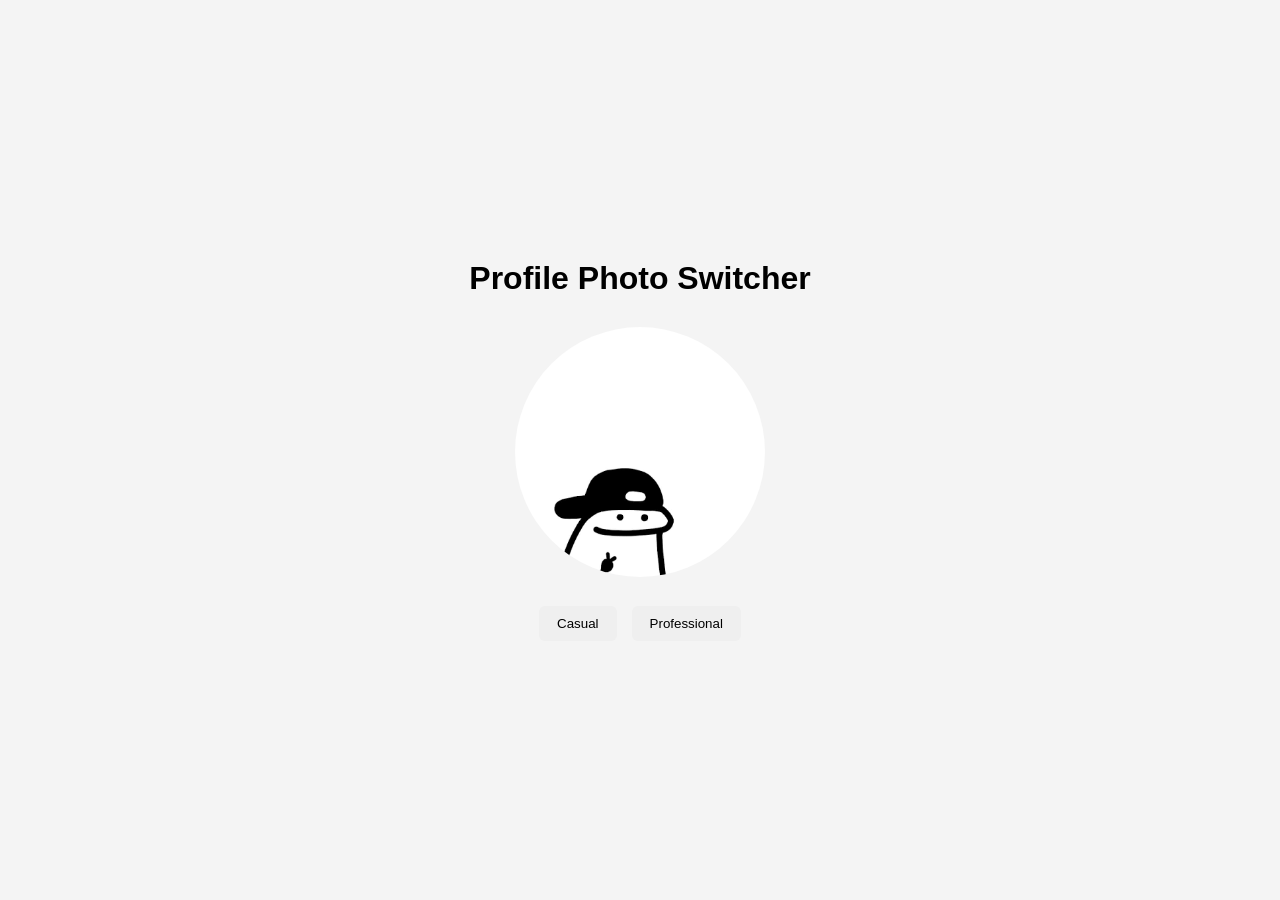
<file: bounce01/index.html>
<!DOCTYPE html>
<html lang="en">
<head>
    <meta charset="UTF-8">
    <meta name="viewport" content="width=device-width, initial-scale=1.0">

    <title>Profile Photo Switcher</title>

    <link rel="stylesheet" href="style.css">
</head>

<body>

    <main class="photo-switcher">

        <h1>Profile Photo Switcher</h1>

        <img
            id="profileImage"
            src="assets/profile1.jpg"
            alt="Profile photo - casual"
        >

        <div class="buttons">

            <button id="casualButton" type="button">
                Casual
            </button>

            <button id="professionalButton" type="button">
                Professional
            </button>

        </div>

    </main>

    <script src="script.js"></script>

</body>
</html>
</file>
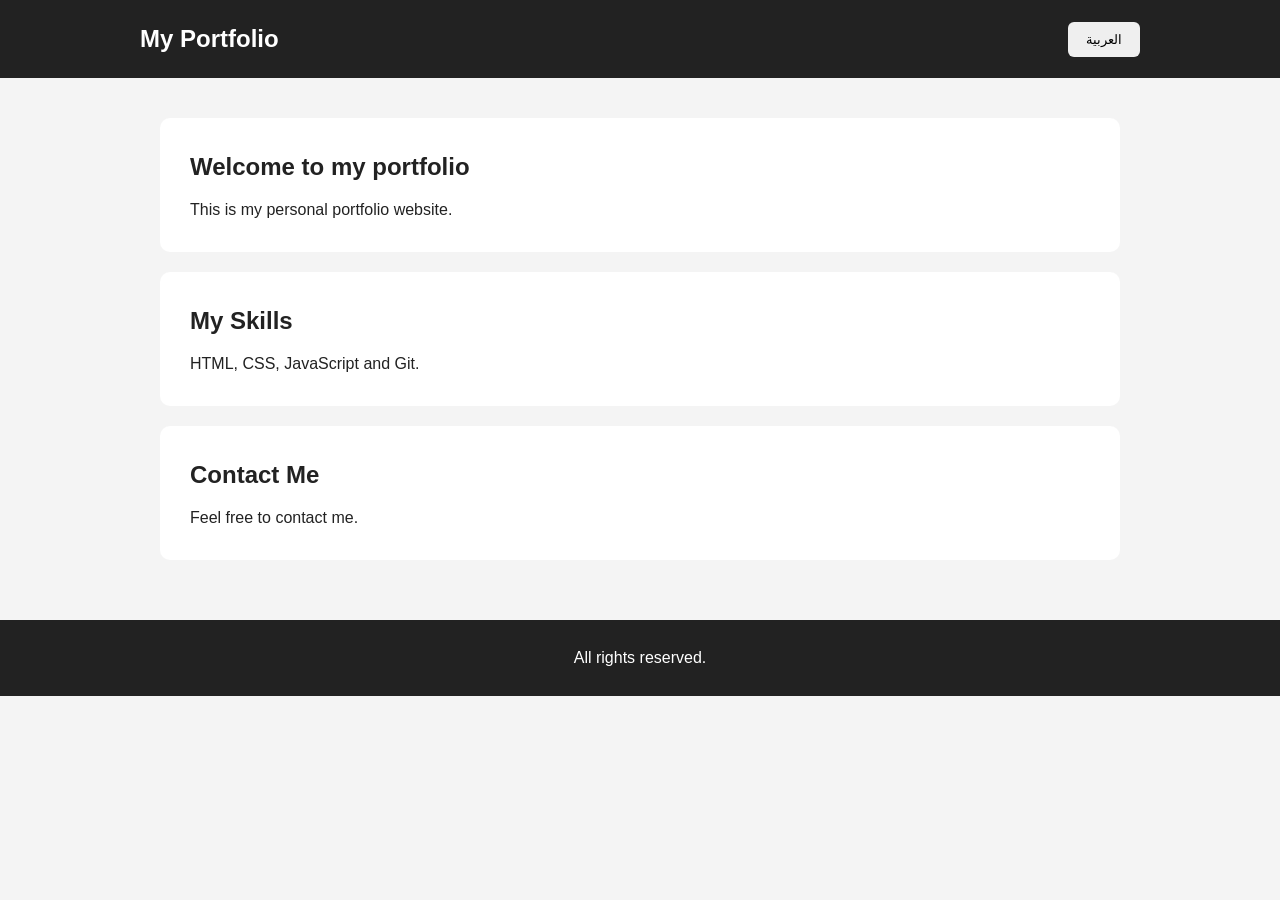
<file: bounce02/index.html>
<!DOCTYPE html>
<html lang="en" dir="ltr">

<head>

    <meta charset="UTF-8">

    <meta
        name="viewport"
        content="width=device-width, initial-scale=1.0"
    >

    <title>Language Switcher</title>

    <link rel="stylesheet" href="style.css">

</head>

<body>

    <header>

        <nav>

            <h1 id="title">
                My Portfolio
            </h1>

            <button id="languageButton" type="button">
                العربية
            </button>

        </nav>

    </header>


    <main>

        <section>

            <h2 id="welcome">
                Welcome to my portfolio
            </h2>

            <p id="description">
                This is my personal portfolio website.
            </p>

        </section>


        <section>

            <h2 id="skillsTitle">
                My Skills
            </h2>

            <p id="skillsText">
                HTML, CSS, JavaScript and Git.
            </p>

        </section>


        <section>

            <h2 id="contactTitle">
                Contact Me
            </h2>

            <p id="contactText">
                Feel free to contact me.
            </p>

        </section>

    </main>


    <footer>

        <p id="footerText">
            All rights reserved.
        </p>

    </footer>


    <script src="script.js"></script>

</body>

</html>
</file>
<file: bounce01/style.css>
* {
    box-sizing: border-box;
    margin: 0;
    padding: 0;
}

body {
    min-height: 100vh;

    display: flex;
    justify-content: center;
    align-items: center;

    font-family: Arial, sans-serif;
    background-color: #f4f4f4;
}

.photo-switcher {
    text-align: center;
    padding: 30px;
}

.photo-switcher h1 {
    margin-bottom: 30px;
}

#profileImage {
    width: 250px;
    height: 250px;

    object-fit: cover;
    border-radius: 50%;

    transition: opacity 0.3s ease;
}

.buttons {
    margin-top: 25px;

    display: flex;
    justify-content: center;
    gap: 15px;
}

button {
    padding: 10px 18px;
    border: none;
    border-radius: 6px;

    cursor: pointer;
}
</file>
<file: bounce02/style.css>
* {
    box-sizing: border-box;
    margin: 0;
    padding: 0;
}

body {
    font-family: Arial, sans-serif;
    line-height: 1.6;

    background-color: #f4f4f4;
    color: #222;
}

header {
    background-color: #222;
    color: white;
    padding: 20px;
}

nav {
    max-width: 1000px;
    margin: auto;

    display: flex;
    align-items: center;
    justify-content: space-between;

    gap: 20px;
}

main {
    max-width: 1000px;
    margin: auto;
    padding: 40px 20px;
}

section {
    background-color: white;

    margin-bottom: 20px;
    padding: 30px;

    border-radius: 10px;
}

section h2 {
    margin-bottom: 10px;
}

button {
    padding: 10px 18px;

    border: none;
    border-radius: 6px;

    cursor: pointer;
}

footer {
    text-align: center;
    padding: 25px;

    background-color: #222;
    color: white;
}


/* RTL support */

html[dir="rtl"] body {
    text-align: right;
}

html[dir="rtl"] nav {
    flex-direction: row-reverse;
}


@media (max-width: 600px) {

    nav {
        flex-direction: column;
    }

    html[dir="rtl"] nav {
        flex-direction: column;
    }

    section {
        padding: 20px;
    }
}
</file>
